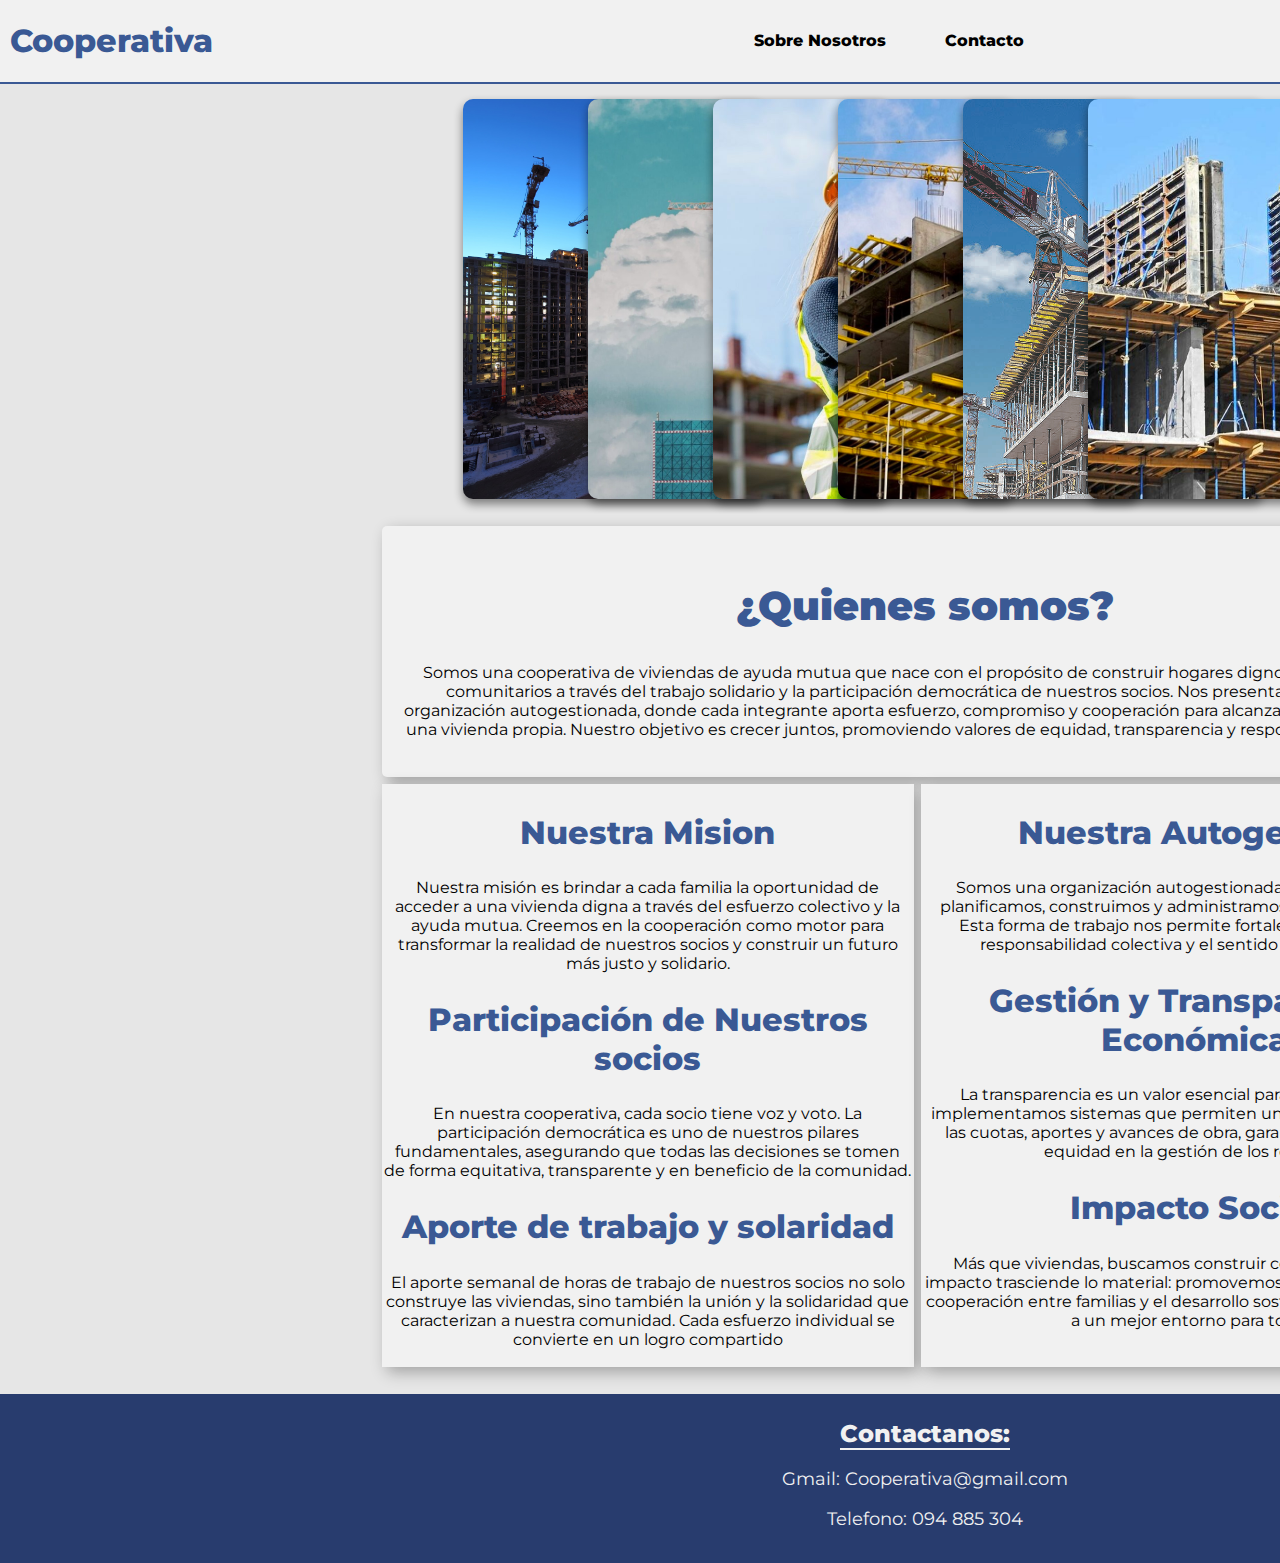
<file: index.html>
<!DOCTYPE html>
<html lang="en">
<head>
    <meta charset="UTF-8">
    <meta name="viewport" content="width=device-width, initial-scale=1.0">
    <link rel="stylesheet" href="style/fonts.css">
    <link rel="stylesheet" href="style/style.css">
    <title>Inicio</title>
</head>
<body class="BodyIndex">
    <header>
        <div>
        <H1>Cooperativa</H1>
        </div>
        <nav>
            <a href="#Quienes">Sobre Nosotros</a>
            <a href="">Contacto</a>
        </nav>
            <div>
            <a id="admin" href="admin.html">Administrador</a>
            <a id="Cuenta" href="login.html">Cuenta</a>
        </div>
    </header>
    
    <main>
        <!-- <div class="wrapper-imagenes">
            <div class="ContenedorImagenes">
                <img src="imagenes/R.jpeg" alt="Imagen de Ejemplo"/>
                <img src="imagenes/minarandom.jpeg" alt="Wacha Turbia"/>
                <img class="Gustavo" src="imagenes/Imagen3.jpg" alt="Edificios Lol"/>
            </div>
        </div> -->
        <div class="container">
            
            <img class="card" src="imagenes/R.jpeg" alt="lol">
            <img class="card" src="imagenes/Imagen3.jpg" alt="lol">
            <img class="card" src="imagenes/minarandom.jpeg" alt="lol">
            <img class="card" src="imagenes/R (1).jpeg" alt="lol">
            <img class="card" src="imagenes/image.png" alt="lol">
            <img class="card" src="imagenes/salovanje-saveti-1-1024x683.jpg" alt="lol">
                
        </div>


        <div>
        <div class="Textos">
            <div id="Quienes" class="Quienes">
                <h2>¿Quienes somos?</h2>
                <p>
                    Somos una cooperativa de viviendas de ayuda mutua
                    que nace con el propósito de construir hogares dignos y fortalecer
                    lazos comunitarios a través del trabajo solidario y la participación democrática
                    de nuestros socios. Nos presentamos como una organización autogestionada,
                    donde cada integrante aporta esfuerzo, compromiso y cooperación para alcanzar el sueño común
                    de una vivienda propia. Nuestro objetivo es crecer juntos, promoviendo valores de equidad,
                    transparencia y responsabilidad colectiva.
                </p>
            </div>
            
            <div class="CuadradoTextIzquierda">
                <h2>Nuestra Mision</h2>
                <p>
                Nuestra misión es brindar a cada familia la oportunidad de acceder a una vivienda digna
                a través del esfuerzo colectivo y la ayuda mutua. Creemos en la cooperación
                como motor para transformar la realidad de nuestros socios y construir
                un futuro más justo y solidario.
                </p>
                <h2>Participación de Nuestros socios</h2>
                <p>
                En nuestra cooperativa, cada socio tiene voz y voto.
                La participación democrática es uno de nuestros pilares fundamentales,
                asegurando que todas las decisiones se tomen de forma equitativa,
                transparente y en beneficio de la comunidad.
                </p>
                <h2>Aporte de trabajo y solaridad</h2>
                <p>
                El aporte semanal de horas de trabajo de nuestros socios
                no solo construye las viviendas, sino también la unión y la solidaridad
                que caracterizan a nuestra comunidad. Cada esfuerzo individual
                se convierte en un logro compartido
                </p>
            </div>
            <div class="CuadradoTextDerecha">
                <h2>Nuestra Autogestión</h2>
                <p>Somos una organización autogestionada: los mismos socios planificamos,
                construimos y administramos nuestros proyectos.
                Esta forma de trabajo nos permite fortalecer la confianza,
                la responsabilidad colectiva y el sentido de pertenencia.             
                </p>
                <h2>Gestión y Transparencia Económica</h2>
                <p>
                La transparencia es un valor esencial para nosotros.
                Por eso implementamos sistemas que permiten un seguimiento claro de las cuotas,
                aportes y avances de obra, garantizando
                confianza y equidad en la gestión de los recursos.
                </p>
                <h2>Impacto Social</h2>
                <p>
                Más que viviendas, buscamos construir comunidad.
                Nuestro impacto trasciende lo material: promovemos la integración social,
                la cooperación entre familias y el desarrollo sostenible, 
                contribuyendo a un mejor entorno para todos.
                </p>
            </div>
        </div>
    </main>
    <footer>
        <h2>Contactanos:</h2>
        <p>Gmail: Cooperativa@gmail.com</p>
        <p>Telefono: 094 885 304</p>
    </footer>
</body>
</html>
</file>
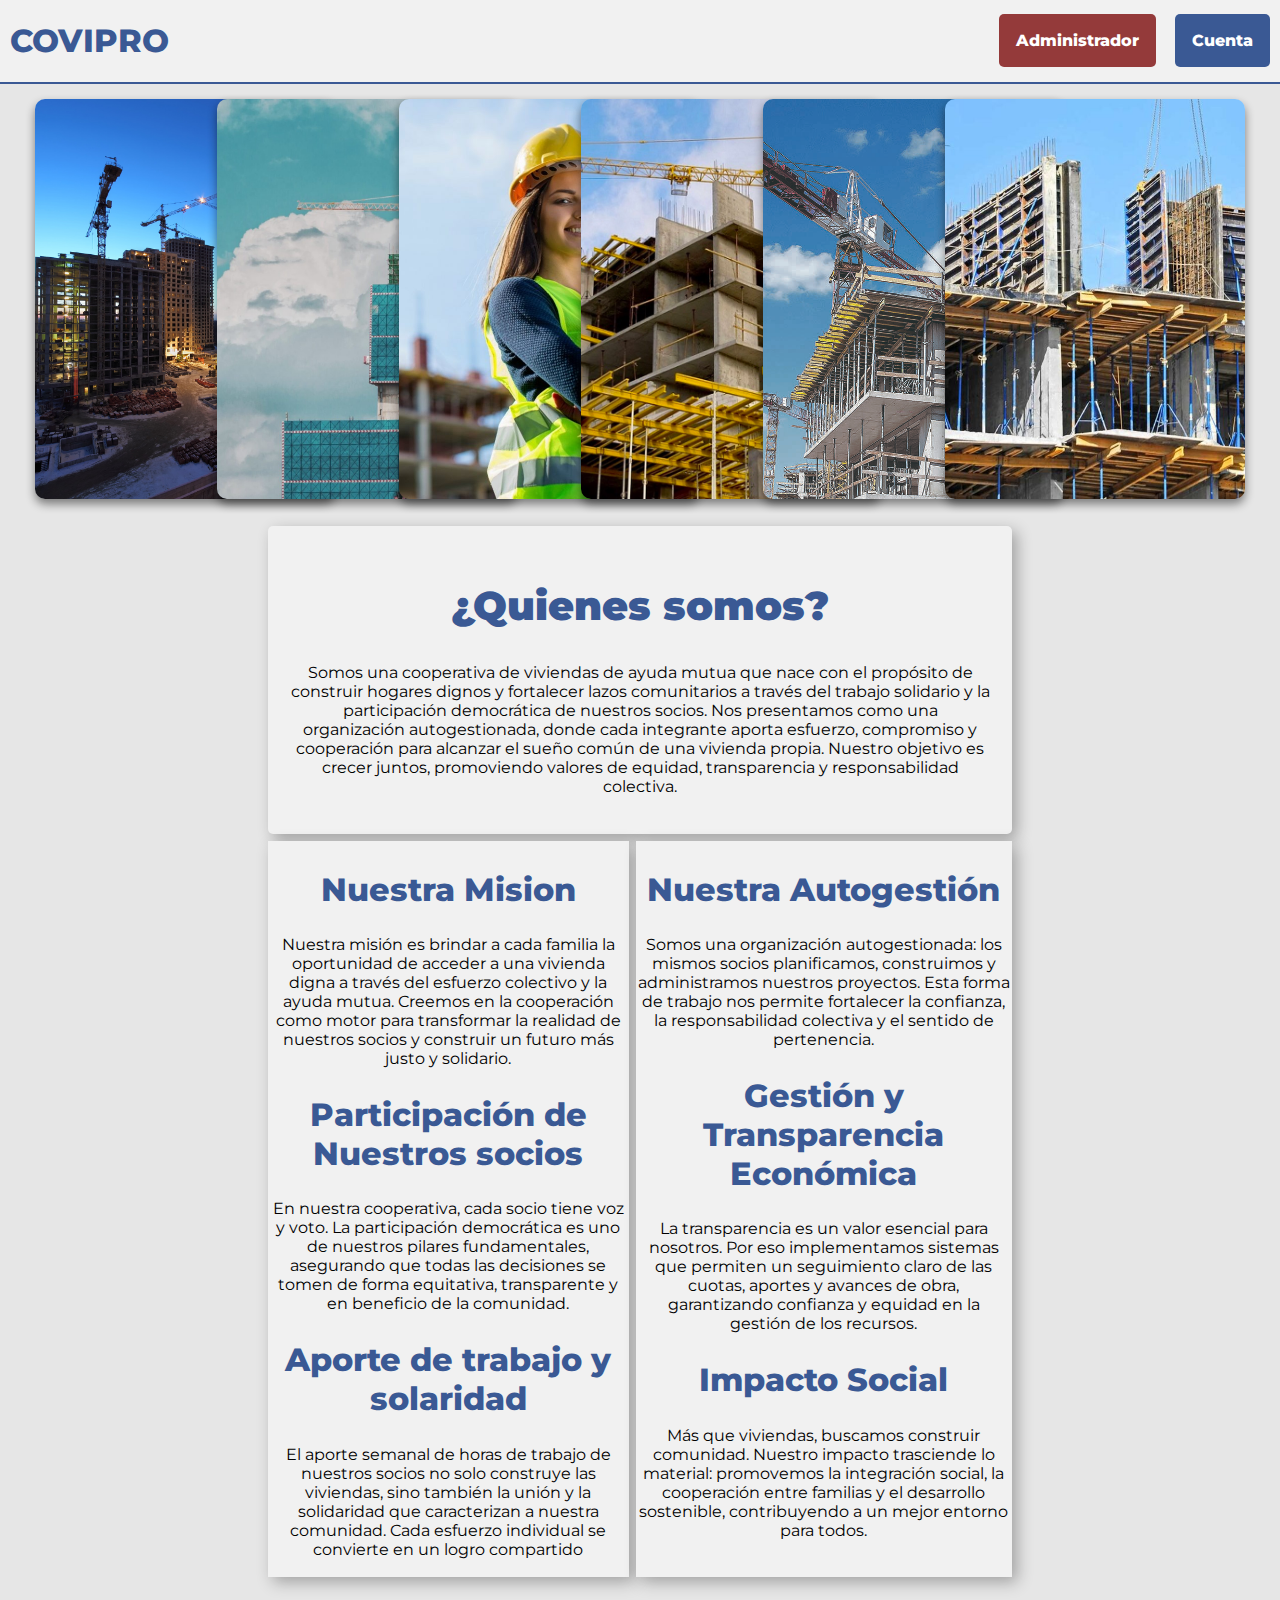
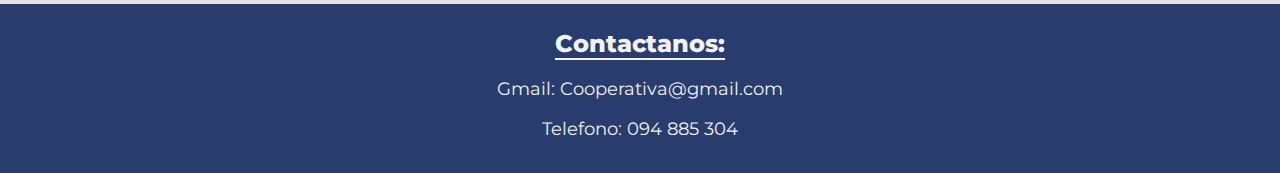
<file: Coperativa/index.html>
<!DOCTYPE html>
<html lang="en">
<head>
    <meta charset="UTF-8">
    <meta name="viewport" content="width=device-width, initial-scale=1.0">
    <link rel="stylesheet" href="style/fonts.css">
    <link rel="stylesheet" href="style/style.css">
    <title>Inicio</title>
</head>
<body class="BodyIndex">
    <header>
        <div>
        <H1>COVIPRO</H1>
        </div>
        <nav>
        </nav>
            <div>
            <a id="admin" href="admin.html">Administrador</a>
            <a id="Cuenta" href="login.html">Cuenta</a>
        </div>
    </header>
    
    <main>
        <div class="container">
            <img class="card" src="imagenes/R.jpeg" alt="lol">
            <img class="card" src="imagenes/Imagen3.jpg" alt="lol">
            <img class="card" src="imagenes/minarandom.jpeg" alt="lol">
            <img class="card" src="imagenes/R (1).jpeg" alt="lol">
            <img class="card" src="imagenes/image.png" alt="lol">
            <img class="card" src="imagenes/salovanje-saveti-1-1024x683.jpg" alt="lol">
        </div>


        <div>
        <div class="Textos">
            <div id="Quienes" class="Quienes">
                <h2>¿Quienes somos?</h2>
                <p>
                    Somos una cooperativa de viviendas de ayuda mutua
                    que nace con el propósito de construir hogares dignos y fortalecer
                    lazos comunitarios a través del trabajo solidario y la participación democrática
                    de nuestros socios. Nos presentamos como una organización autogestionada,
                    donde cada integrante aporta esfuerzo, compromiso y cooperación para alcanzar el sueño común
                    de una vivienda propia. Nuestro objetivo es crecer juntos, promoviendo valores de equidad,
                    transparencia y responsabilidad colectiva.
                    
                </p>
            </div>
            
            <div class="CuadradoTextIzquierda">
                <h2>Nuestra Mision</h2>
                <p>
                Nuestra misión es brindar a cada familia la oportunidad de acceder a una vivienda digna
                a través del esfuerzo colectivo y la ayuda mutua. Creemos en la cooperación
                como motor para transformar la realidad de nuestros socios y construir
                un futuro más justo y solidario.
                </p>
                <h2>Participación de Nuestros socios</h2>
                <p>
                En nuestra cooperativa, cada socio tiene voz y voto.
                La participación democrática es uno de nuestros pilares fundamentales,
                asegurando que todas las decisiones se tomen de forma equitativa,
                transparente y en beneficio de la comunidad.
                </p>
                <h2>Aporte de trabajo y solaridad</h2>
                <p>
                El aporte semanal de horas de trabajo de nuestros socios
                no solo construye las viviendas, sino también la unión y la solidaridad
                que caracterizan a nuestra comunidad. Cada esfuerzo individual
                se convierte en un logro compartido
                </p>
            </div>
            <div class="CuadradoTextDerecha">
                <h2>Nuestra Autogestión</h2>
                <p>Somos una organización autogestionada: los mismos socios planificamos,
                construimos y administramos nuestros proyectos.
                Esta forma de trabajo nos permite fortalecer la confianza,
                la responsabilidad colectiva y el sentido de pertenencia.             
                </p>
                <h2>Gestión y Transparencia Económica</h2>
                <p>
                La transparencia es un valor esencial para nosotros.
                Por eso implementamos sistemas que permiten un seguimiento claro de las cuotas,
                aportes y avances de obra, garantizando
                confianza y equidad en la gestión de los recursos.
                </p>
                <h2>Impacto Social</h2>
                <p>
                Más que viviendas, buscamos construir comunidad.
                Nuestro impacto trasciende lo material: promovemos la integración social,
                la cooperación entre familias y el desarrollo sostenible, 
                contribuyendo a un mejor entorno para todos.
                </p>
            </div>
        </div>
    </main>
    <footer>
        <h2>Contactanos:</h2>
        <p>Gmail: Cooperativa@gmail.com</p>
        <p>Telefono: 094 885 304</p>
    </footer>
</body>
</html>
</file>
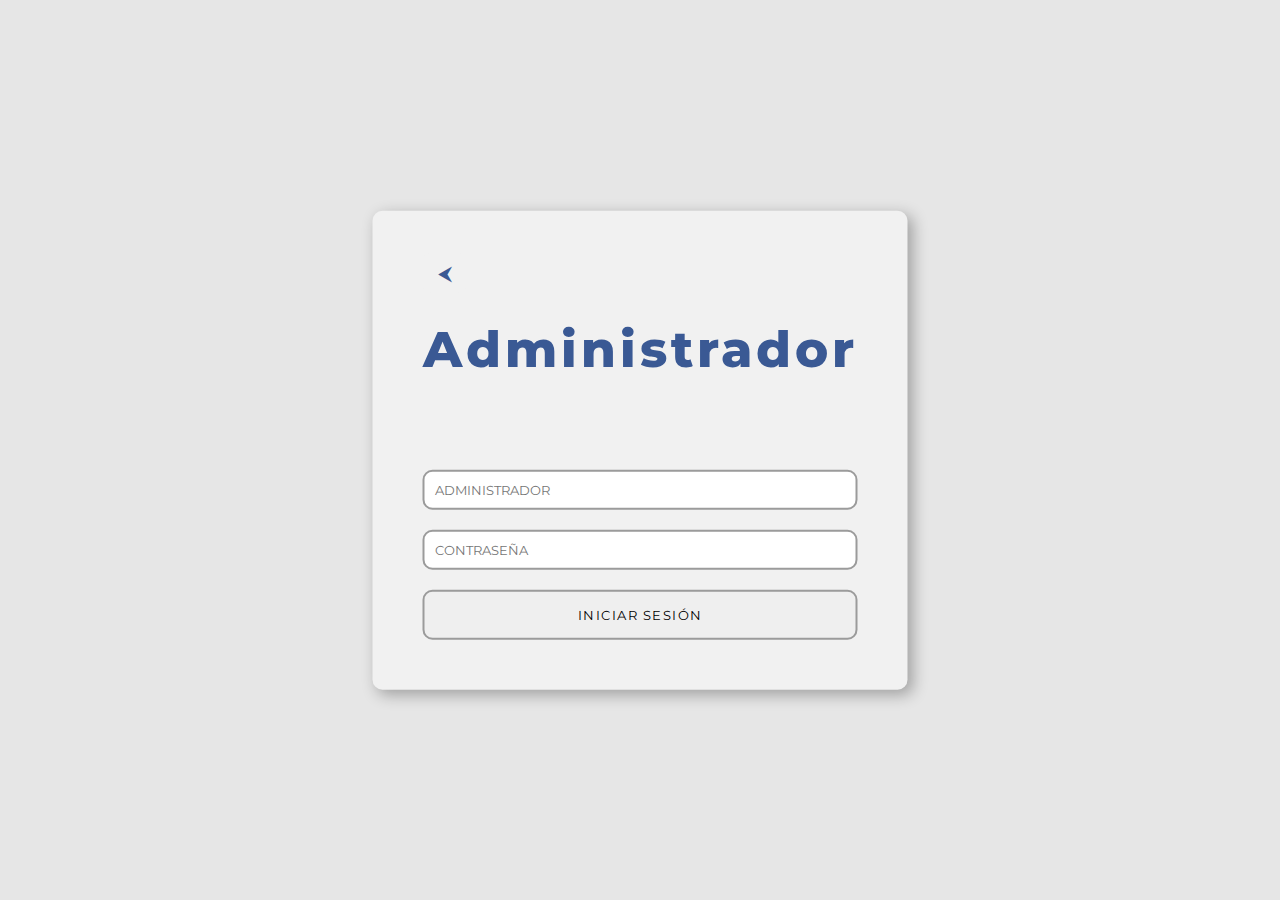
<file: admin.html>
<!DOCTYPE html>
<html lang="en">
<head>
    <meta charset="UTF-8">
    <link rel="stylesheet" href="style/fonts.css">
    <link rel="stylesheet" href="style/style.css">
    <title>Administración</title>
</head>
<body class="BodyLogin">
    <form class="FormRegistro" action="api/validaradmin.php" method="POST">
        
        <a href="index.html" class="btn-volver">⮜</a>            
        <h1>Administrador</h1>
        <div class="ordenLogin">

            
            <div>
            <input type="text" placeholder="ADMINISTRADOR" id=regAdmin name="Administrador" required minlength="3" maxlength="25" />
            </div>
            
            <div>
            <input type="password" placeholder="CONTRASEÑA" id="regPass" name="Contrasena" required />
            </div>
            
            <label class="ErrorLogin" id="error-label" >
            Usuario o contraseña incorrectos</label>

            <input type="submit" value="INICIAR SESIÓN">
            

        </div>
    </div>
    </form>

    <script src="js/error.js"></script>
</body>
</html>
</file>
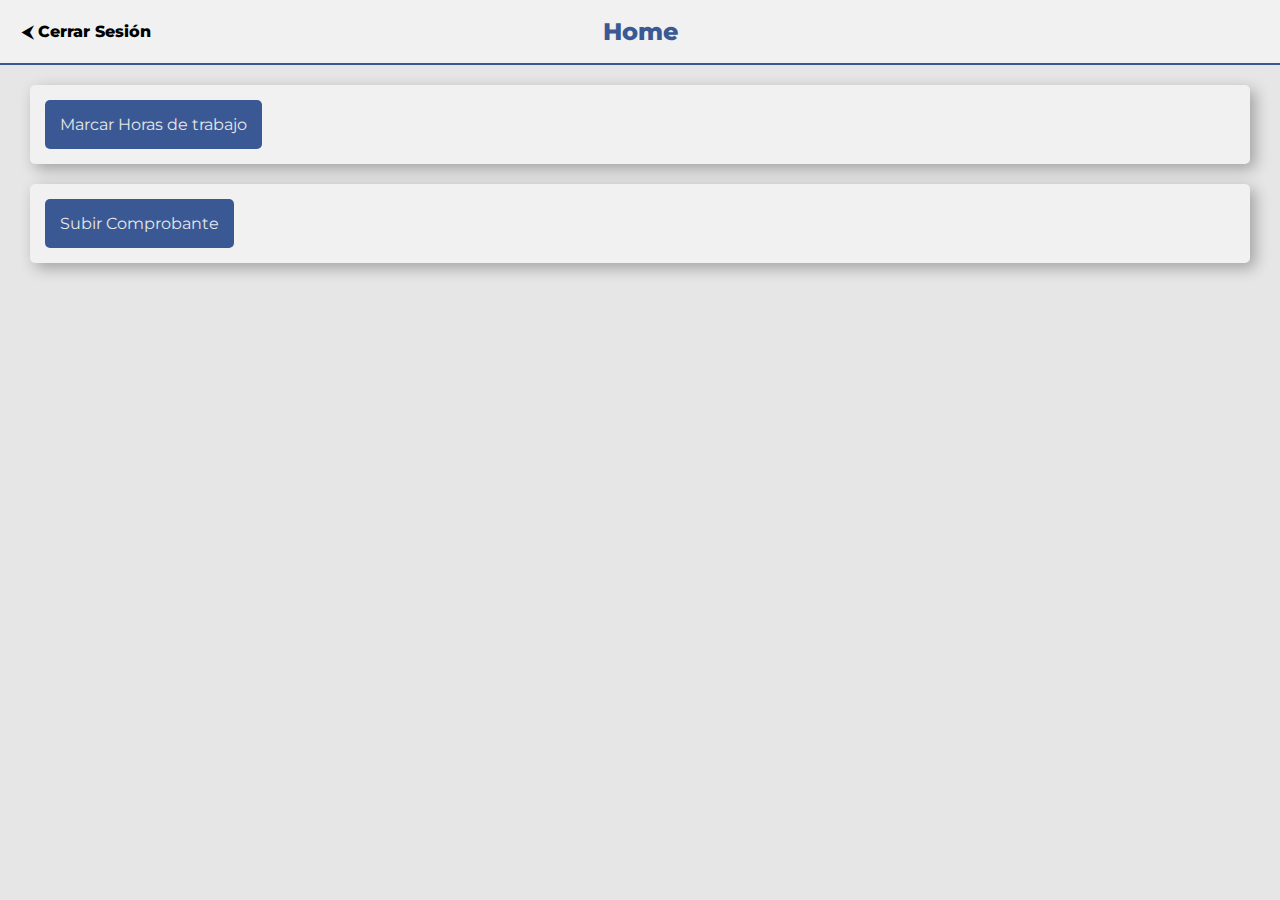
<file: home.html>
<!DOCTYPE html>
<html lang="en">
<head>
    <meta charset="UTF-8">
    <meta name="viewport" content="width=device-width, initial-scale=1.0">
    <link rel="stylesheet" href="style/fonts.css">
    <link rel="stylesheet" href="style/style.css">
    <title>Home</title>
</head>
<body class="BodyHome">
<header class="HeaderHomes">
    
        <a href="api/Logout.php">⮜ Cerrar Sesión</a>
   
    
    
        <h2>Home</h2>
    

</header>

<main>
    <div class="DivisorHome">
        
        <div>
            <a class="HorasTrabajo" href="#" onclick="toggleMenu(event, 'menuHoras')">Marcar Horas de trabajo</a>
            <form method="post" class="menu-horas" id="menuHoras" action="api/horas.php">
                <label for="HoraInicio">Inicio de Horario</label>
                <input type="time" name="RegHoraInicio" id="HoraInicio" required>

                <label for="HoraFinal">Final de Horario</label>
                <input type="time" name="RegHoraFinal" id="HoraFinal" required>

                <label for="Fecha">Fecha de su Horario</label>
                <input type="date" name="RegFecha" id="Fecha" required>

                <input type="submit" value="Enviar">
            </form>
        </div>

        
        <div>
            <a class="ComprobantePago" href="#" onclick="toggleMenu(event, 'menuComprobante')">Subir Comprobante</a>
            <form class="menu-comprobante" id="menuComprobante" action="api/comprobantes.php" method="post" enctype="multipart/form-data">
                <label for="referencia">Número de referencia:</label>
                <input type="text" id="referencia" name="referencia" placeholder="Ej: 123456789" required>

                <label for="comprobante">Selecciona tu comprobante:</label>
                <input type="file" id="comprobante" name="comprobante" accept=".jpg,.jpeg,.png,.pdf" required>
                <p class="nota">Formatos permitidos: JPG, PNG o PDF (máx. 5 MB)</p>

                <button type="submit">Enviar</button>
            </form>
        </div>
    </div>
</main>

<script src="js/home.js"></script>
</body>
</html>
</file>
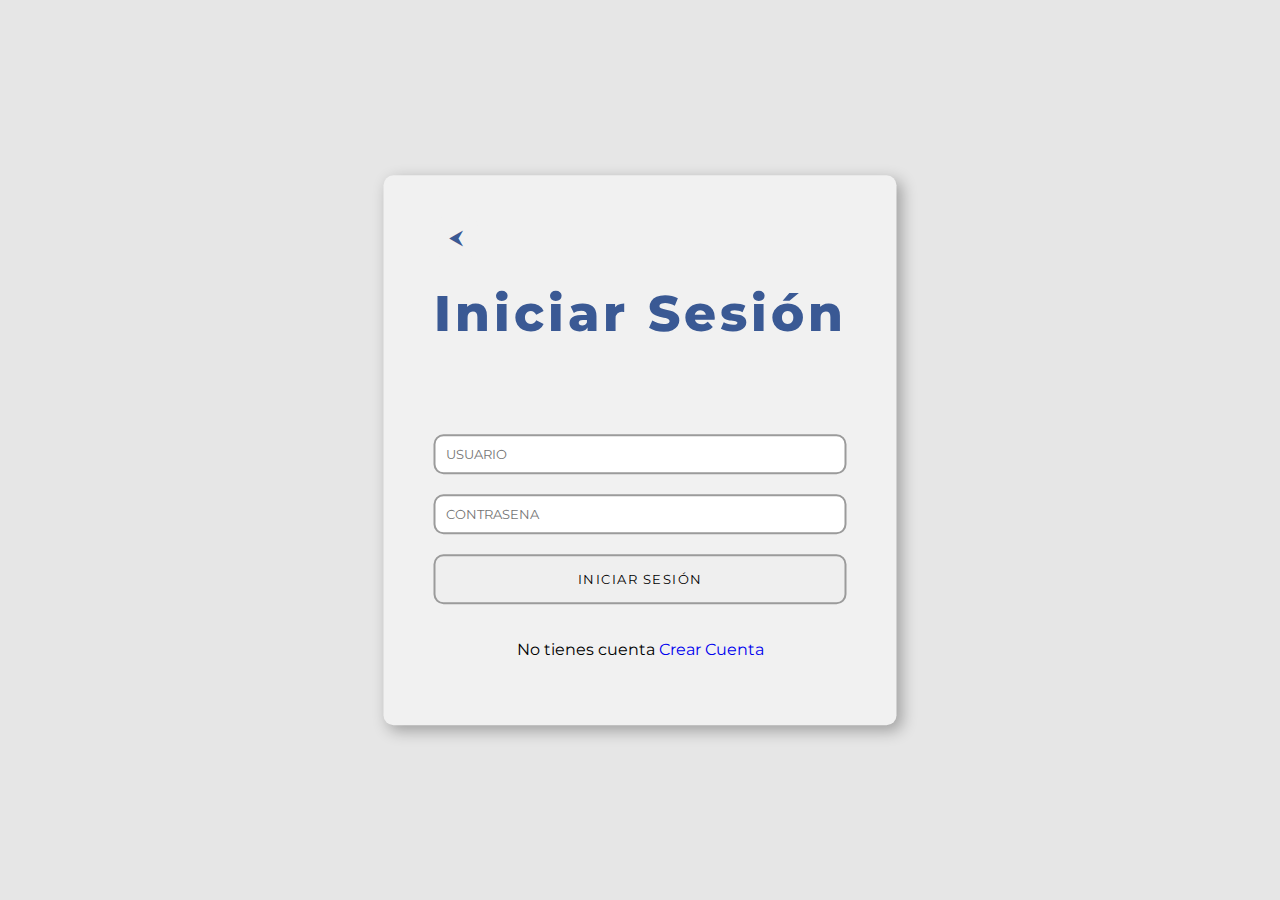
<file: login.html>
<!DOCTYPE html>
<html lang="en">
<head>
    <meta charset="UTF-8">
    <link rel="stylesheet" href="style/fonts.css">
    <link rel="stylesheet" href="style/style.css">
    <title>Inicio Sesion</title>
</head>


<body class="BodyLogin">
    <form autocomplete="off" action="api/login.php" class="FormRegistro" method="post">
        
        <a href="index.html" class="btn-volver">⮜</a>            
        <h1>Iniciar Sesión</h1>
        <div class="ordenLogin">
            
            <div>
            <input type="text" placeholder="USUARIO" id=regUser name="usuario" required minlength="3" maxlength="25" />
            </div>
            
            <div>
            <input type="password" placeholder="CONTRASENA" id="regPass" name="contrasena" required />
            </div>
            
            <label class="ErrorLogin" id="error-label" >
            Usuario o contraseña incorrectos</label>

            <input type="submit" value="INICIAR SESIÓN">
            
            <p>No tienes cuenta <a href="register.html">Crear Cuenta</a></p>
        </div>
    </div>
    </form>

<script src="js/error.js"></script>
</body>
</html>
</file>
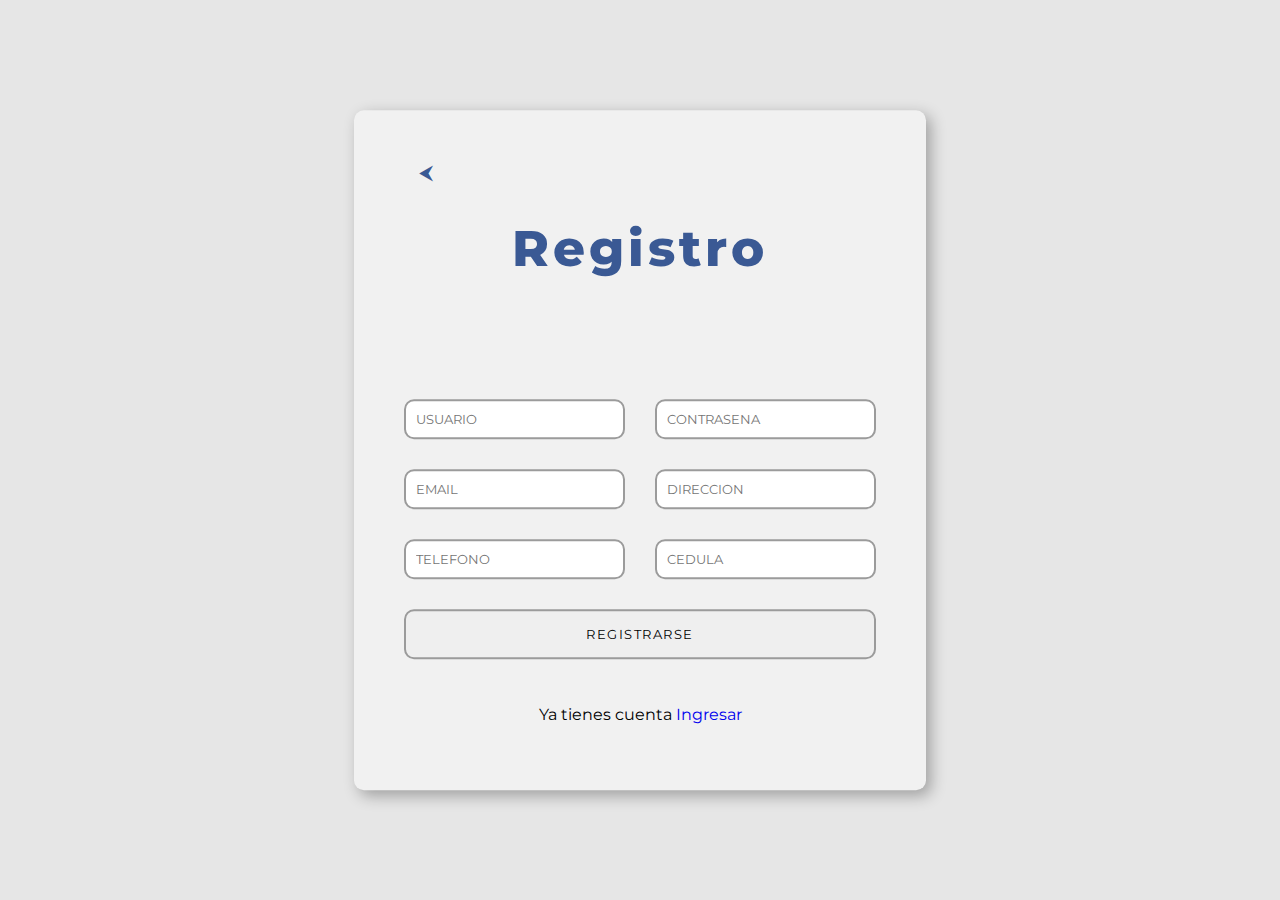
<file: register.html>
<!DOCTYPE html>
<html lang="en">
<head>
    <meta charset="UTF-8">
    <link rel="stylesheet" href="style/fonts.css">
    <link rel="stylesheet" href="style/style.css">
    <title>Registro</title>
</head>
<body class="BodyRegistro">
    <form  action="api/register.php"  method="POST" class="FormRegistro">
    
        <a href="index.html" class="btn-volver">⮜</a>
        <div class="ordenformulario">
            <h1>Registro</h1>
            
            <div>
            <input type="text" placeholder="USUARIO" id=regUser name="Usuario" required minlength="3" maxlength="25" />
            </div>
            
            <div>
            <input type="password" placeholder="CONTRASENA" id="regPass" name="Contrasena" required />
            </div>
            
            <div class="divisionesformulario">
            <input type="email" placeholder="EMAIL" id="regEmail" name="Email" />
            </div>
            
            <div class="divisionesformulario">
            <input type="text" placeholder="DIRECCION" id="regDireccion" name="Direccion" required />
            </div>
            
            <div class="divisionesformulario">
            <input type="tel" placeholder="TELEFONO" id="regTelefono" name="Telefono" required>
            </div>
            
            <div class="divisionesformulario">
            <input type="text" placeholder="CEDULA" id="regCedula" name="Cedula" minlength="8" maxlength="9"  required />
            </div>
            
            <input type="submit" value="REGISTRARSE">
            
            <p>Ya tienes cuenta <a href="login.html">Ingresar</a></p>
        </div>
    </div>
    </form>
</body>
</html>
</file>
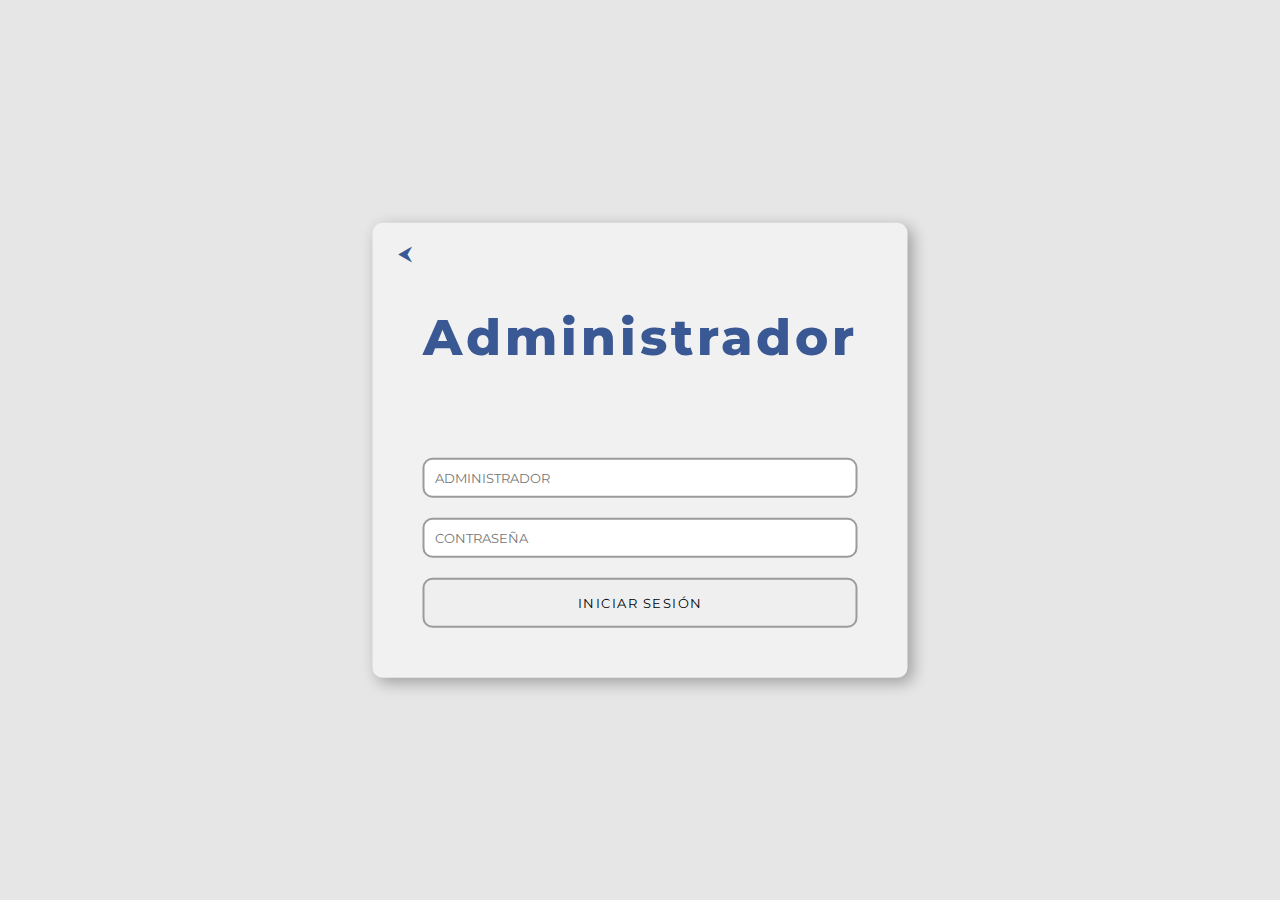
<file: Coperativa/admin.html>
<!DOCTYPE html>
<html lang="en">
<head>
    <meta charset="UTF-8">
    <link rel="stylesheet" href="style/fonts.css">
    <link rel="stylesheet" href="style/style.css">
    <title>Administración</title>
</head>
<body class="BodyLogin">
    <form class="FormRegistro" action="api/validaradmin.php" method="POST">
        
        <a href="index.html" class="btn-volver">⮜</a>            
        <h1>Administrador</h1>
        <div class="ordenLogin">

            
            <div>
            <input type="text" placeholder="ADMINISTRADOR" id=regAdmin name="Administrador" required minlength="3" maxlength="25" />
            </div>
            
            <div>
            <input type="password" placeholder="CONTRASEÑA" id="regPass" name="Contrasena" required minlength="3" maxlength="30" />
            </div>
            
            <label class="ErrorLogin" id="error-label" >
            Usuario o contraseña incorrectos</label>

            <input type="submit" value="INICIAR SESIÓN">
            

        </div>
    </div>
    </form>

    <script src="js/error.js"></script>
</body>
</html>
</file>
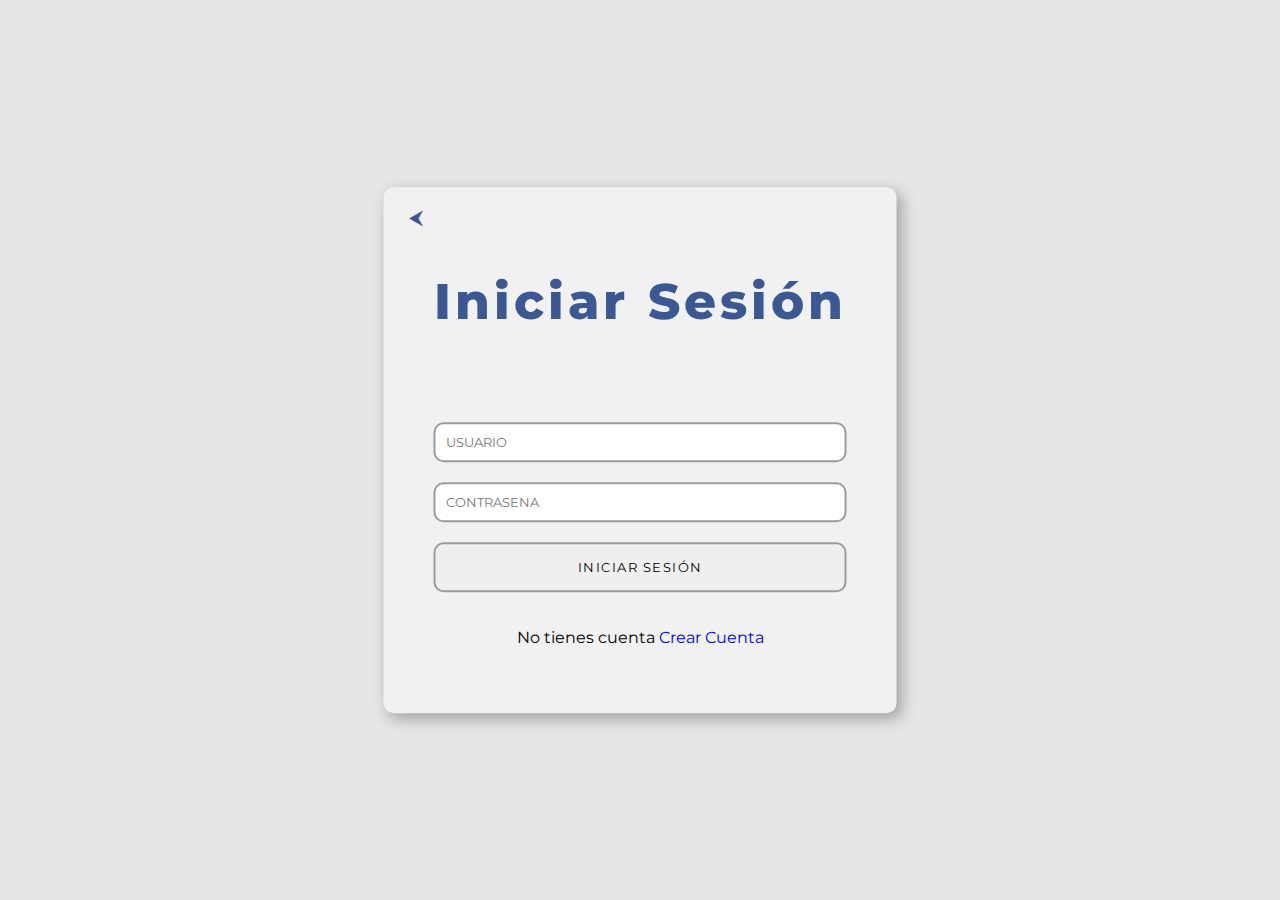
<file: Coperativa/login.html>
<!DOCTYPE html>
<html lang="en">
<head>
    <meta charset="UTF-8">
    <link rel="stylesheet" href="style/fonts.css">
    <link rel="stylesheet" href="style/style.css">
    <title>Inicio Sesion</title>
</head>


<body class="BodyLogin">
    <form autocomplete="off" action="api/login.php" class="FormRegistro" method="post">
        
        <a href="index.html" class="btn-volver">⮜</a>            
        <h1>Iniciar Sesión</h1>
        <div class="ordenLogin">
            
            <div>
            <input type="text" placeholder="USUARIO" id=regUser name="usuario" required minlength="3" maxlength="25" />
            </div>
            
            <div>
            <input type="password" placeholder="CONTRASENA" id="regPass" name="contrasena" required minlength="3" maxlength="30"/>
            </div>
            
            <label class="ErrorLogin" id="error-label" >
            Usuario o contraseña incorrectos</label>

            <input type="submit" value="INICIAR SESIÓN">
            
            <p>No tienes cuenta <a href="register.html">Crear Cuenta</a></p>
        </div>
    </div>
    </form>

<script src="js/error.js"></script>
</body>
</html>
</file>
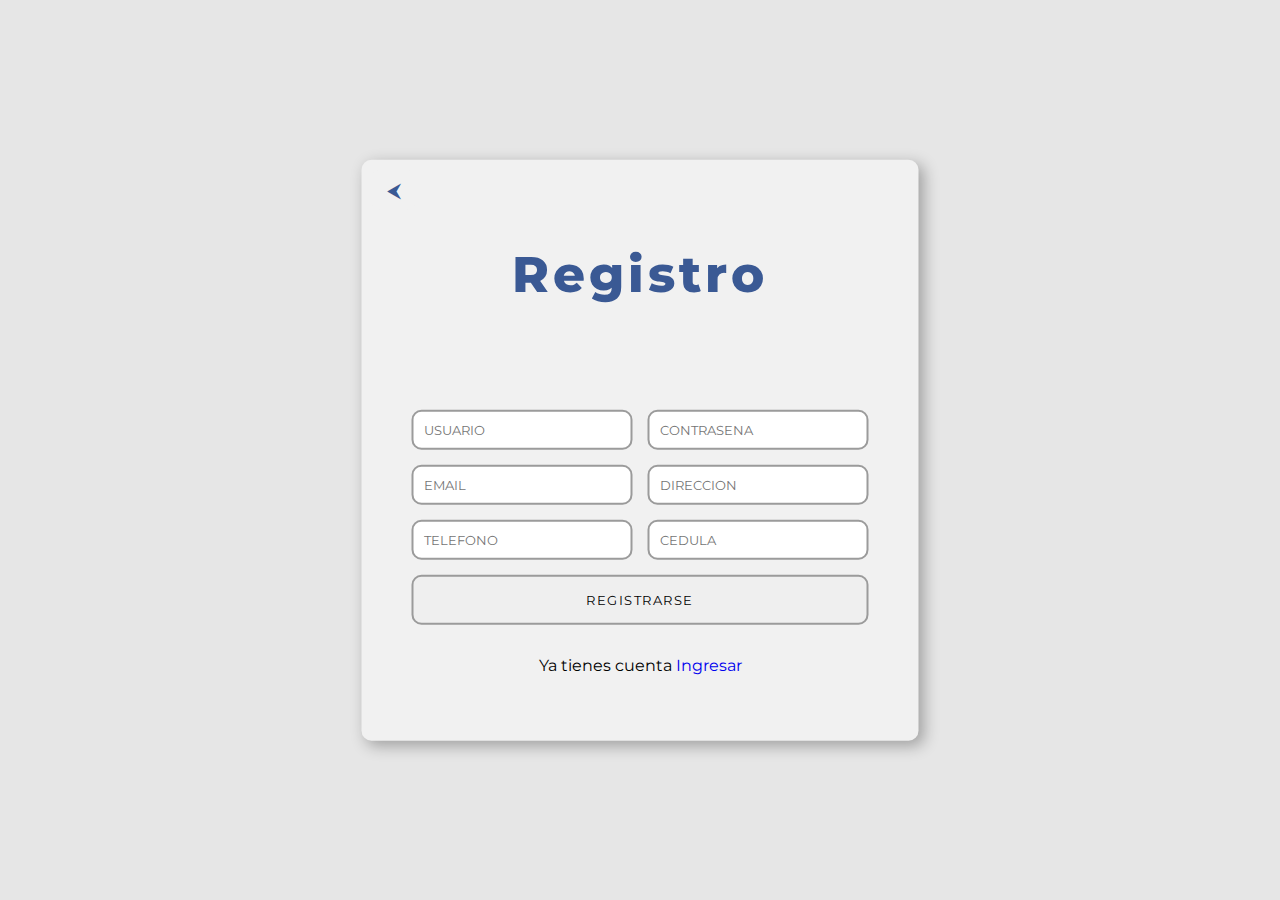
<file: Coperativa/register.html>
<!DOCTYPE html>
<html lang="en">
<head>
    <meta charset="UTF-8">
    <link rel="stylesheet" href="style/fonts.css">
    <link rel="stylesheet" href="style/style.css">
    <title>Registro</title>
</head>
<body class="BodyRegistro">
    <form  action="api/register.php"  method="POST" class="FormRegistro">
    
        <a href="index.html" class="btn-volver">⮜</a>
        <div class="ordenformulario">
            <h1>Registro</h1>
            
            <div>
            <input type="text" placeholder="USUARIO" id=regUser name="Usuario" required minlength="3" maxlength="25" />
            </div>
            
            <div>
            <input type="password" placeholder="CONTRASENA" id="regPass" name="Contrasena" required minlength="8" maxlength="30"/>
            </div>
            
            <div class="divisionesformulario">
            <input type="email" placeholder="EMAIL" id="regEmail" name="Email" minlength="15" maxlength="30"/>
            </div>
            
            <div class="divisionesformulario">
            <input type="text" placeholder="DIRECCION" id="regDireccion" name="Direccion" required maxlength="25" minlength="8" />
            </div>
            
            <div class="divisionesformulario">
            <input type="tel" placeholder="TELEFONO" id="regTelefono" name="Telefono" required minlength="9" maxlength="9">
            </div>
            
            <div class="divisionesformulario">
            <input type="text" placeholder="CEDULA" id="regCedula" name="Cedula" minlength="8" maxlength="9"  required />
            </div>
            
            <input type="submit" value="REGISTRARSE">
            
            <p>Ya tienes cuenta <a href="login.html">Ingresar</a></p>
        </div>
    </div>
    </form>
</body>
</html>
</file>
<file: style/fonts.css>
/* Fuente Montserrat */

@font-face {
    font-family: Montserrat;
    src: url(../style/Fuentes/static/Montserrat-Thin.ttf) format("truetype"); 
    font-style: normal;
    font-weight: 100;
}

@font-face {
    font-family: Montserrat;
    src: url(../style/Fuentes/static/Montserrat-Light.ttf) format("truetype");
    font-style: normal;
    font-weight: 300;
}

@font-face {
    font-family: Montserrat;
    src: url(../style/Fuentes/static/Montserrat-Regular.ttf) format("truetype");
    font-style: normal;
    font-weight: 400;
}

@font-face {
    font-family: Montserrat;
    src: url(../style/Fuentes/static/Montserrat-ExtraBold.ttf) format("truetype");
    font-weight: 800;
    font-style: normal;
}

@font-face {
    font-family: Montserrat;
    src: url(../style/Fuentes/static/Montserrat-Black.ttf) format("truetype");
    font-style: bolder;
    font-size: large;
    font-weight: 900;
}
</file>
<file: style/style.css>
/* Inicio de Clases Body */
body {
    margin: 0;
}

.BodyRegistro {
    margin: 0;
    background-color: rgb(230, 230, 230);
}

.BodyLogin {
    display: flex;
    margin: 0;
    background-color: rgb(230, 230, 230);
    flex-direction: column;
}

.BodyIndex {
    margin: 0;
    background-color: rgb(230, 230, 230);
    display: grid;
    place-items: center;
}

.BodyHome {
    margin: 0;
    background-color: rgb(230, 230, 230);
}
/* Final de Clases Body */


/* Inicio de estilos de Index*/
.GridIndex {
    display: grid;
    grid-template-areas: 
    "header header header"
    "main"
    "footer footer footer";
}

header {
    color: rgb(58, 89, 148);
    background-color: rgb(241, 241, 241);
    display: flex;
    align-items: center;      
    justify-content: space-between;
    font-family: Montserrat;
    border-bottom: 2px solid rgb(58, 89, 148);
    width: 100%;
    gap: 10px;
    margin-bottom: 15px;
}

header h1 {
    margin-left: 10px;
}


header nav {
    display: flex;
    gap: 15px;
}

header a {
    text-align: center;
    font-family: Montserrat;
    font-weight: 800;
    padding: 15px;
    text-decoration: none;
    border: 2px solid transparent;
    border-radius: 5px;
    color: black;
    transition: background-color, color, font-weight;
    transition-duration: 0.5s;
    margin: 5px;
    box-sizing: content-box;
}

header a:hover {
    border: 2px solid transparent;
    background-color: rgb(145, 145, 145);
    color: rgb(241, 241, 241);
}

header a#Cuenta {
    text-align: center;
    font-family: Montserrat;
    font-weight: 800;
    padding: 15px;
    text-decoration: none;
    border: 2px solid transparent;
    border-radius: 5px;
    color: rgb(255, 255, 255);
    background-color: rgb(58, 89, 148);
    transition: background-color, color, font-weight;
    transition-duration: 0.5s;
    grid-column: 10 /span 1 ;
    justify-self: end;
    margin-right: 10px;
    margin-left: 10px;
}

header a#Cuenta:hover {
    text-decoration: none;
    font-weight: 800;
    color: rgb(58, 89, 148);
    background-color: rgb(255, 255, 255);
    cursor: pointer;
    border-color: rgb(58, 89, 148);

}

header a#admin {
    font-family: Montserrat;
    font-weight: 800;
    padding: 15px;
    text-decoration: none;
    border: 2px solid transparent;
    border-radius: 5px;
    color: rgb(255, 255, 255);
    background-color: rgb(148, 58, 58);
    transition: background-color, color, font-weight;
    transition-duration: 0.5s;
    grid-column-start: 4;
    grid-column-end: 5;
    grid-column: 9 /span 1;
    justify-self: end;
}

header a#admin:hover {
    color: rgb(148, 58, 58);
    background-color: rgb(255, 255, 255);
    cursor: pointer;
    border-color: rgb(148, 58, 58);
}

.HeaderHomes {
    display: flex;
    justify-content: space-between;
    align-items: center;
    position: relative;
    color: rgb(58, 89, 148);
    background-color: rgb(241, 241, 241);
    font-family: Montserrat;
    border-bottom: 2px solid rgb(58, 89, 148);
    width: 100%;
    gap: 10px;
}

.HeaderHomes h2 {
    position:absolute;
    left: 50%;
    transform: translateX(-50%);
    text-align: center;
}

.HeaderHomes a {
    text-align: center;
    font-family: Montserrat;
    font-weight: 800;
    padding: 15px;
    text-decoration: none;
    border: 2px solid transparent;
    border-radius: 5px;
    color: black;
    transition: background-color, color, font-weight;
    transition-duration: 0.5s;
    margin: 5px;
    box-sizing: content-box;
}

.HeaderHomes a:hover {
    border: 2px solid transparent;
    background-color: rgb(145, 145, 145);
    color: rgb(241, 241, 241);
}



.wrapper-imagenes {
    display: grid;
    place-items: center; 
    margin-top: 50% 50%;
}

.ContenedorImagenes {
    margin-top: 20px ;
    display: grid;
    grid-template-columns: repeat(4, 1fr);
    grid-template-rows: repeat(2, 1fr);
    gap: 15px;
    width: 1200px;
    animation-delay: 0.5;
    transition: transform 0.7s ease;
    justify-content: center;
    align-content: center;
}

.ContenedorImagenes img {
    overflow: hidden;
    width: 100%;
    height: 100%;
    border: 0px solid;
    border-radius: 10px;
    object-fit: cover;
        box-shadow: 5px 5px 15px rgba(0,0,0,0.3);
}

.ContenedorImagenes img:hover {
    transform: scale(1.10);
}



.ContenedorImagenes img:first-child {
    grid-column: span 3;
    grid-row: span 2;
}


.ContenedorImagenes img:last-child {
    grid-column: 4;
}

.Textos {
    display: grid;
    grid-template-columns: repeat(2, auto);
    grid-template-rows: auto auto;
    margin: 15px 20% 15px 20%;
    text-align: center;
    gap: 7px;
    padding: 10px;
    font-family: Montserrat;
    border: 2px solid transparent;
}

.Quienes {
    display: block;
    border: 2px solid transparent;
    background-color: rgb(241, 241, 241);
    border-radius: 5px;
    text-align: center;
    grid-column: span 2;
    padding: 20px;
    box-shadow: 5px 5px 15px rgba(0,0,0,0.3);
}

.Quienes h2 {
    font-weight: 900;
    color: rgb(58, 89, 148);
    font-size: 40px;
}

.CuadradoTextIzquierda {
    border: 2px solid transparent;
    background-color: rgb(241, 241, 241);
    box-shadow: 5px 5px 15px rgba(0,0,0,0.3);
}

.CuadradoTextIzquierda h2 {
    color: rgb(58, 89, 148);
    font-size: 32px;
}

.CuadradoTextDerecha {
    border: 2px solid transparent;
    background-color: rgb(241, 241, 241);
    box-shadow: 5px 5px 15px rgba(0,0,0,0.3);
}

.CuadradoTextDerecha h2 {
    color: rgb(58, 89, 148);
    font-size: 32px;
}
/* Footer siempre abajo */
footer {
    width: 100%;
    background-color: rgb(40, 60, 110);
    position: static;
    bottom: 0;
    left: 0;
    text-align: center;   
    color: rgb(241, 241, 241);
    font-family: Montserrat, sans-serif;
    font-size: 18px;
    font-weight: 400;
    padding: 15px 0;
    z-index: 100;
}

footer h2 {
    font-size: 24px;
    font-weight: 800;
    border-bottom: 2px solid rgb(241, 241, 241);
    padding-top: 10px;
    margin: auto;
    width: fit-content;
}




/* Final de Estilos de Index */

/* Inicio estilos de Registro */
.FormRegistro {
    position: absolute;
    left: 50%;
    top: 50%;
    transform: translate(-50%, -50%);
    background-color: rgb(241, 241, 241);
    box-sizing: border-box;
    padding: 50px;
    border-radius: 10px;
    box-shadow: 5px 5px 15px rgba(0,0,0,0.3);
}

.FormRegistro h1 {
    letter-spacing: 4px;
    text-align: center;
    grid-column: span 2;
    margin-bottom: 90px;
    font-family: Montserrat;
    font-weight: bolder;
    font-size: 50px;
    color: rgb(58, 89, 148);
}

.FormRegistro p {
    text-align: center;
    grid-column: span 2;
    grid-row: span 2;
    font-family: Montserrat;
}

.ordenformulario {
    display: grid;
    grid-template-columns: 1fr 1fr;
    box-sizing: border-box;
    gap: 30px;
}

.ordenformulario input:not([type="submit"]) {
    font-family: Montserrat;
    border: 2px rgb(155, 155, 155) solid;
    border-radius: 10px;
    box-sizing: content-box;
    padding: 10px;
}

.ordenformulario input[type="submit"] {
    font-family: Montserrat;
    border: 2px rgb(155, 155, 155) solid;
    border-radius: 10px;
    letter-spacing: 1.5px;
    padding-bottom: 15px;
    padding-top: 15px;
}

.ordenformulario input:not([type="submit"]):hover {
    outline: 2px solid rgb(58, 89, 148);
    border-color: rgb(58, 89, 148);
}

.ordenformulario input:not([type="submit"]):focus {
    outline: 1px solid rgb(58, 89, 148);
    border-color: rgb(58, 89, 148);
}

.ordenformulario a {
    text-decoration: none;
}

.ordenformulario a:hover {
    text-decoration: underline;
    font-weight: 900;
}

.ordenformulario input[type="submit"] {
    grid-column: span 2;
    grid-row: span 2;
    transition-property: background-color, color;
    transition-duration: 0.5s;
} 

.ordenformulario input[type="submit"]:hover {
    background-color: rgb(58, 89, 148);
    color: rgb(255, 255, 255);
    border-color: rgb(58, 89, 148);
    cursor: pointer;
    transition: 0.3;
}
/* Final de Estilos de Register*/



/* Inicio de Estilos de Login */

.ErrorLogin {
    display: none; 
    padding: 10px;
    color:rgb(175, 37, 37);
    font-weight:bold; 
    text-align:center;
    border: 2px solid rgb(175, 37, 37);
    border-radius: 8px;
    font-family: Montserrat;
    font-weight: 400;
    background-color: rgba(236, 116, 116, 0.63);
}

.ordenLogin {
    display: flex;
    flex-direction: column;
    grid-template-columns: 1fr;
    box-sizing: border-box;
    gap: 20px;
}

.ordenLogin input:not([type="submit"]) {
    width: 100%;
    font-family: Montserrat;
    border: 2px rgb(155, 155, 155) solid;
    border-radius: 10px;
    box-sizing: border-box;
    padding: 10px;
}

.ordenLogin input:not([type="submit"]):hover {
    outline: 2px solid rgb(58, 89, 148);
    border-color: rgb(58, 89, 148);
}

.ordenLogin input:not([type="submit"]):focus {
    outline: 1px solid rgb(58, 89, 148);
    border-color: rgb(58, 89, 148);
}

.ordenLogin input[type="submit"] {
    font-family: Montserrat;
    border: 2px rgb(155, 155, 155) solid;
    border-radius: 10px;
    letter-spacing: 1.5px;
    padding-top: 15px;
    padding-bottom: 15px;
}

.ordenLogin a {
    text-decoration: none;
    transition-property: underline;
    transition-duration: 0.5s;
}

.ordenLogin a:hover {
    font-weight: 900;
}

.ordenLogin input[type="submit"] {
    grid-column: span 2;
    grid-row: span 2;
    transition-property: background-color, color;
    transition-duration: 0.5s;
} 

.ordenLogin input[type="submit"]:hover {
    background-color: rgb(58, 89, 148);
    color: rgb(255, 255, 255);
    border-color: rgb(58, 89, 148);
    cursor: pointer;
    transition: 0.3;
}
/* Final de Estilos de Login*/




/* Inicio Boton de regreso */
.btn-volver {
    top: 15px;
    left: 15px;
    text-decoration: none;
    background-color: rgb(241, 241, 241);
    color: rgb(58, 89, 148);
    padding: 8px 15px;
    border-radius: 8px;
    font-family: Montserrat;
    font-size: 20px;
    transition: 0.3s;
}

.btn-volver:hover {
    color:rgb(241, 241, 241);
    background-color: rgb(40, 60, 110);
}
/* Final Boton de regreso */



/* Inicio de estilos de Home Users */


.DivisorHome {
    grid-template-columns: repeat(2, 1fr);
    margin: 10px;
}

.DivisorHome div {
    background-color: rgb(241, 241, 241);
    margin: auto;
    padding: 10px;
    font-family: Montserrat;
    box-shadow: 5px 5px 15px rgba(0,0,0,0.3);
    text-decoration: none;
    border: 5px solid transparent;
    border-radius: 5px;
    display: grid;
    margin: 20px 20px;
}

.DivisorHome div a {
    background-color: rgb(58, 89, 148);
    padding: 10px;
    border: 5px solid transparent;
    border-radius: 5px;
    color: rgb(230, 230, 230);
    text-decoration: none;
    transition: background-color, color, font-weight;
    transition-duration: 0.5s;
    box-sizing: content-box;
    width: fit-content;
    
}

.DivisorHome div a:hover {
    background-color: rgb(145, 145, 145);
}


.menu-horas {
    display: none;
    margin-top: 20px;
    padding: 15px;
    background-color: rgb(241, 241, 241);
    border-radius: 8px;
    box-shadow: 5px 5px 15px rgba(0,0,0,0.3);
}

.menu-horas label {
    display: block;
    margin-bottom: 5px;
}

.menu-horas input {
    display: block;
    margin-bottom: 15px;
    padding: 8px;
    border-radius: 5px;
    border: 1px solid rgb(150, 150, 150);
    font-family: Montserrat;
}

.menu-horas input[type="submit"] {
    background-color: rgb(58, 89, 148);
    color: white;
    cursor: pointer;
    transition: 0.3s;
    border: none;
    margin: 20px;
}

.menu-horas input[type="submit"]:hover {
    background-color: rgb(40, 60, 110);
    }



.menu-comprobante {
    display: none;
    margin-top: 10px;
    padding: 15px;
    background-color: rgb(241, 241, 241);
    border-radius: 8px;
    box-shadow: 5px 5px 15px rgba(0,0,0,0.3);
    }

.menu-comprobante label {
    display: block;
    margin-top: 10px;
    font-family: Montserrat;
    font-weight: bold;
    }

.menu-comprobante input[type="file"],
.menu-comprobante input[type="text"] {
    
    padding: 8px;
    margin-top: 5px;
    border-radius: 5px;
    border: 1px solid rgb(150, 150, 150);
    font-family: Montserrat;
    box-sizing: border-box;
    }


.menu-comprobante .nota {
    font-size: 12px;
    color: #777;
    margin-top: 5px;
    }

.menu-comprobante button {
    margin-top: 15px;
    width: 100%;
    padding: 10px;
    border: none;
    background-color: rgb(58, 89, 148);
    color: white;
    font-family: Montserrat;
    font-size: 16px;
    border-radius: 5px;
    cursor: pointer;
    transition: 0.3s;
    }

.menu-comprobante button:hover {
    background-color: rgb(40, 60, 110);
    }

.cerrarsesion {
    margin-right: 10px;
}

/* Final de estilos de Home Users */

/* Inicio de estilos de Home Admins*/

.HomeAdmin {
    background-color: rgb(241, 241, 241);
    box-sizing: content-box;
    margin: 10px auto 10px auto;
    box-shadow: 5px 5px 15px rgba(0,0,0,0.3);
    width: 75%;
    border: 2px solid transparent;
    border-radius: 5px;
}

.HomeAdmin h2 {
    font-family: Montserrat;
    font-size: 32px;
    text-align: center;
    background-color: #f4f4f4;
    padding: 10px;
    margin: auto;
    border: 7px solid transparent;
    border-radius: 7px;
}

.tabla-usuarios {
    width: 100%;
    border-collapse: separate;  /* permite border-radius */
    border-spacing: 0;          /* sin espacio entre celdas */
    font-family: Montserrat, sans-serif;
    table-layout: fixed;
    text-align: center;
}

.DatosUsuarios th {
    background-color: #f4f4f4;
    font-weight: bold;
    border: 1px solid transparent;
    padding: 10px;
    text-align: center;
    border-right: 1px solid black;
}


/* Inicio de donde se muestran los datos de los usuarios */

.DatosUsuarios td {
    background-color: rgb(231, 231, 231);
    padding: 7px;
}

.DatosUsuarios th:first-child {
    border-top-left-radius: 10px;
}

.DatosUsuarios th:last-child {
    border-top-right-radius: 10px;
}

.DatosUsuarios th:last-child {
    border-right: none;
}

.DatosUsuarios th:not(:first-child) {
    border-left: 1px solid black;
}

.tabla-usuarios a {
    color: #007bff;
    text-decoration: none;
}
.tabla-usuarios a:hover {
    text-decoration: underline;
}

/* Final de donde se muestran los datos de los usuarios */

/* Final de estilo de Home Admins*/

/* Lol */

.container {
    display: flex;
    gap: 10px;
    align-items: center;
    justify-content: center;
}

.card {
    object-fit: cover;
    width: 300px;
    height: 400px;
    background-color: #f5e237;
    border-radius: 10px;
    transition: 300ms ease-in-out;
    box-shadow: 0 5px 10px 0 #0a0a0a7c;
}

.card + .card {
    margin-left: -10%;
}

.card:hover {
    transform: rotate(-6deg);
}

.card:hover ~ .card {
    z-index: 1;
    translate: 60px;
}
</file>
<file: Coperativa/style/fonts.css>
/* Fuente Montserrat */

@font-face {
    font-family: Montserrat;
    src: url(../style/Fuentes/static/Montserrat-Thin.ttf) format("truetype"); 
    font-style: normal;
    font-weight: 100;
}

@font-face {
    font-family: Montserrat;
    src: url(../style/Fuentes/static/Montserrat-Light.ttf) format("truetype");
    font-style: normal;
    font-weight: 300;
}

@font-face {
    font-family: Montserrat;
    src: url(../style/Fuentes/static/Montserrat-Regular.ttf) format("truetype");
    font-style: normal;
    font-weight: 400;
}

@font-face {
    font-family: Montserrat;
    src: url(../style/Fuentes/static/Montserrat-ExtraBold.ttf) format("truetype");
    font-weight: 800;
    font-style: normal;
}

@font-face {
    font-family: Montserrat;
    src: url(../style/Fuentes/static/Montserrat-Black.ttf) format("truetype");
    font-style: bolder;
    font-size: large;
    font-weight: 900;
}
</file>
<file: Coperativa/style/style.css>
/* Inicio de Clases Body */
body {
    margin: 0;
    overflow-x: hidden;
}

.BodyRegistro {
    margin: 0;
    background-color: rgb(230, 230, 230);
}

.BodyLogin {
    display: flex;
    margin: 0;
    background-color: rgb(230, 230, 230);
    flex-direction: column;
}

.BodyIndex {
    margin: 0;
    background-color: rgb(230, 230, 230);
    display: grid;
    place-items: center;
}

.BodyHome {
    margin: 0;
    background-color: rgb(230, 230, 230);
}
/* Final de Clases Body */


/* Inicio de estilos de Index*/
.GridIndex {
    display: grid;
    grid-template-areas: 
    "header header header"
    "main"
    "footer footer footer";
}

header {
    color: rgb(58, 89, 148);
    background-color: rgb(241, 241, 241);
    display: flex;
    align-items: center;      
    justify-content: space-between;
    font-family: Montserrat;
    border-bottom: 2px solid rgb(58, 89, 148);
    width: 100%;
    gap: 10px;
    margin-bottom: 15px;
    max-width: 100%;
    min-width: 50%;
}

header h1 {
    margin-left: 10px;
}


header nav {
    display: flex;
    gap: 15px;
}

header a {
    text-align: center;
    font-family: Montserrat;
    font-weight: 800;
    padding: 15px;
    text-decoration: none;
    border: 2px solid transparent;
    border-radius: 5px;
    color: black;
    transition: background-color, color, font-weight;
    transition-duration: 0.5s;
    margin: 5px;
    box-sizing: content-box;
}

header a:hover {
    border: 2px solid transparent;
    background-color: rgb(145, 145, 145);
    color: rgb(241, 241, 241);
}

header a#Cuenta {
    text-align: center;
    font-family: Montserrat;
    font-weight: 800;
    padding: 15px;
    text-decoration: none;
    border: 2px solid transparent;
    border-radius: 5px;
    color: rgb(255, 255, 255);
    background-color: rgb(58, 89, 148);
    transition: background-color, color, font-weight;
    transition-duration: 0.5s;
    grid-column: 10 /span 1 ;
    justify-self: end;
    margin-right: 10px;
    margin-left: 10px;
}

header a#Cuenta:hover {
    text-decoration: none;
    font-weight: 800;
    color: rgb(58, 89, 148);
    background-color: rgb(255, 255, 255);
    cursor: pointer;
    border-color: rgb(58, 89, 148);

}

header a#admin {
    font-family: Montserrat;
    font-weight: 800;
    padding: 15px;
    text-decoration: none;
    border: 2px solid transparent;
    border-radius: 5px;
    color: rgb(255, 255, 255);
    background-color: rgb(148, 58, 58);
    transition: background-color, color, font-weight;
    transition-duration: 0.5s;
    grid-column-start: 4;
    grid-column-end: 5;
    grid-column: 9 /span 1;
    justify-self: end;
}

header a#admin:hover {
    color: rgb(148, 58, 58);
    background-color: rgb(255, 255, 255);
    cursor: pointer;
    border-color: rgb(148, 58, 58);
}

.HeaderHomes {
    display: flex;
    justify-content: space-between;
    align-items: center;
    position: relative;
    color: rgb(58, 89, 148);
    background-color: rgb(241, 241, 241);
    font-family: Montserrat;
    border-bottom: 2px solid rgb(58, 89, 148);
    width: 100%;
    gap: 10px;
}

.HeaderHomes h2 {
    position:absolute;
    left: 50%;
    transform: translateX(-50%);
    text-align: center;
}

.HeaderHomes a {
    text-align: center;
    font-family: Montserrat;
    font-weight: 800;
    padding: 15px;
    text-decoration: none;
    border: 2px solid transparent;
    border-radius: 5px;
    color: black;
    transition: background-color, color, font-weight;
    transition-duration: 0.5s;
    margin: 5px;
    box-sizing: content-box;
}

.HeaderHomes a:hover {
    border: 2px solid transparent;
    background-color: rgb(145, 145, 145);
    color: rgb(241, 241, 241);
}



.wrapper-imagenes {
    display: grid;
    place-items: center; 
    margin-top: 50% 50%;
}

.ContenedorImagenes {
    margin-top: 20px ;
    display: grid;
    grid-template-columns: repeat(4, 1fr);
    grid-template-rows: repeat(2, 1fr);
    gap: 15px;
    width: 1200px;
    animation-delay: 0.5;
    transition: transform 0.7s ease;
    justify-content: center;
    align-content: center;
}

.ContenedorImagenes img {
    overflow: hidden;
    width: 100%;
    height: 100%;
    border: 0px solid;
    border-radius: 10px;
    object-fit: cover;
    box-shadow: 5px 5px 15px rgba(0,0,0,0.3);
}

.ContenedorImagenes img:hover {
    transform: scale(1.10);
}



.ContenedorImagenes img:first-child {
    grid-column: span 3;
    grid-row: span 2;
}


.ContenedorImagenes img:last-child {
    grid-column: 4;
}

.Textos {
    display: grid;
    grid-template-columns: repeat(2, auto);
    grid-template-rows: auto auto;
    margin: 15px 20% 15px 20%;
    text-align: center;
    gap: 7px;
    padding: 10px;
    font-family: Montserrat;
    border: 2px solid transparent;
}

.Quienes {
    display: block;
    border: 2px solid transparent;
    background-color: rgb(241, 241, 241);
    border-radius: 5px;
    text-align: center;
    grid-column: span 2;
    padding: 20px;
    box-shadow: 5px 5px 15px rgba(0,0,0,0.3);
}

.Quienes h2 {
    font-weight: 900;
    color: rgb(58, 89, 148);
    font-size: 40px;
}

.CuadradoTextIzquierda {
    border: 2px solid transparent;
    background-color: rgb(241, 241, 241);
    box-shadow: 5px 5px 15px rgba(0,0,0,0.3);
}

.CuadradoTextIzquierda h2 {
    color: rgb(58, 89, 148);
    font-size: 32px;
}

.CuadradoTextDerecha {
    border: 2px solid transparent;
    background-color: rgb(241, 241, 241);
    box-shadow: 5px 5px 15px rgba(0,0,0,0.3);
}

.CuadradoTextDerecha h2 {
    color: rgb(58, 89, 148);
    font-size: 32px;
}
/* Footer siempre abajo */
footer {
    width: 100%;
    background-color: rgb(40, 60, 110);
    position: static;
    text-align: center;   
    color: rgb(241, 241, 241);
    font-family: Montserrat, sans-serif;
    font-size: 18px;
    font-weight: 400;
    padding: 15px 0;
    z-index: 100;
}

footer h2 {
    font-size: 24px;
    font-weight: 800;
    border-bottom: 2px solid rgb(241, 241, 241);
    padding-top: 10px;
    margin: auto;
    width: fit-content;
}




/* Final de Estilos de Index */

/* Inicio estilos de Registro */
.FormRegistro {
    position: absolute;
    left: 50%;
    top: 50%;
    transform: translate(-50%, -50%);
    background-color: rgb(241, 241, 241);
    box-sizing: border-box;
    padding: 50px;
    border-radius: 10px;
    box-shadow: 5px 5px 15px rgba(0,0,0,0.3);
}

.FormRegistro h1 {
    letter-spacing: 4px;
    text-align: center;
    grid-column: span 2;
    margin-bottom: 90px;
    font-family: Montserrat;
    font-weight: bolder;
    font-size: 50px;
    color: rgb(58, 89, 148);
}

.FormRegistro p {
    text-align: center;
    grid-column: span 2;
    grid-row: span 2;
    font-family: Montserrat;
}

.ordenformulario {
    display: grid;
    grid-template-columns: 1fr 1fr;
    box-sizing: border-box;
    gap: 15px;
}

.ordenformulario input:not([type="submit"]) {
    font-family: Montserrat;
    border: 2px rgb(155, 155, 155) solid;
    border-radius: 10px;
    box-sizing: content-box;
    padding: 10px;
}

.ordenformulario input[type="submit"] {
    font-family: Montserrat;
    border: 2px rgb(155, 155, 155) solid;
    border-radius: 10px;
    letter-spacing: 1.5px;
    padding-bottom: 15px;
    padding-top: 15px;
}

.ordenformulario input:not([type="submit"]):hover {
    outline: 2px solid rgb(58, 89, 148);
    border-color: rgb(58, 89, 148);
}

.ordenformulario input:not([type="submit"]):focus {
    outline: 1px solid rgb(58, 89, 148);
    border-color: rgb(58, 89, 148);
}

.ordenformulario a {
    text-decoration: none;
}

.ordenformulario a:hover {
    text-decoration: underline;
    font-weight: 900;
}

.ordenformulario input[type="submit"] {
    grid-column: span 2;
    grid-row: span 2;
    transition-property: background-color, color;
    transition-duration: 0.5s;
} 

.ordenformulario input[type="submit"]:hover {
    background-color: rgb(58, 89, 148);
    color: rgb(255, 255, 255);
    border-color: rgb(58, 89, 148);
    cursor: pointer;
    transition: 0.3;
}
/* Final de Estilos de Register*/



/* Inicio de Estilos de Login */

.ErrorLogin {
    display: none; 
    padding: 10px;
    color:rgb(175, 37, 37);
    font-weight:bold; 
    text-align:center;
    border: 2px solid rgb(175, 37, 37);
    border-radius: 8px;
    font-family: Montserrat;
    font-weight: 400;
    background-color: rgba(236, 116, 116, 0.63);
}

.ordenLogin {
    display: flex;
    flex-direction: column;
    grid-template-columns: 1fr;
    box-sizing: border-box;
    gap: 20px;
}

.ordenLogin input:not([type="submit"]) {
    width: 100%;
    font-family: Montserrat;
    border: 2px rgb(155, 155, 155) solid;
    border-radius: 10px;
    box-sizing: border-box;
    padding: 10px;
}

.ordenLogin input:not([type="submit"]):hover {
    outline: 2px solid rgb(58, 89, 148);
    border-color: rgb(58, 89, 148);
}

.ordenLogin input:not([type="submit"]):focus {
    outline: 1px solid rgb(58, 89, 148);
    border-color: rgb(58, 89, 148);
}

.ordenLogin input[type="submit"] {
    font-family: Montserrat;
    border: 2px rgb(155, 155, 155) solid;
    border-radius: 10px;
    letter-spacing: 1.5px;
    padding-top: 15px;
    padding-bottom: 15px;
}

.ordenLogin a {
    text-decoration: none;
    transition-property: underline;
    transition-duration: 0.5s;
}

.ordenLogin a:hover {
    font-weight: 900;
}

.ordenLogin input[type="submit"] {
    grid-column: span 2;
    grid-row: span 2;
    transition-property: background-color, color;
    transition-duration: 0.5s;
} 

.ordenLogin input[type="submit"]:hover {
    background-color: rgb(58, 89, 148);
    color: rgb(255, 255, 255);
    border-color: rgb(58, 89, 148);
    cursor: pointer;
    transition: 0.3;
}
/* Final de Estilos de Login*/




/* Inicio Boton de regreso */
.btn-volver {
 position: absolute;
    top: 10px;
    left: 10px;
    text-decoration: none;
    background-color: rgb(241, 241, 241);
    color: rgb(58, 89, 148);
    padding: 8px 15px;
    border-radius: 8px;
    font-family: Montserrat;
    font-size: 20px;
    transition: 0.3s;
    z-index: 10;
}

.btn-volver:hover {
    color:rgb(241, 241, 241);
    background-color: rgb(40, 60, 110);
}
/* Final Boton de regreso */



/* Inicio de estilos de Home Users */


.DivisorHome {
    grid-template-columns: repeat(2, 1fr);
    margin: 10px;
}

.DivisorHome div {
    background-color: rgb(241, 241, 241);
    margin: auto;
    padding: 10px;
    font-family: Montserrat;
    box-shadow: 5px 5px 15px rgba(0,0,0,0.3);
    text-decoration: none;
    border: 5px solid transparent;
    border-radius: 5px;
    display: grid;
    margin: 20px 20px;
}

.DivisorHome div a {
    background-color: rgb(58, 89, 148);
    padding: 10px;
    border: 5px solid transparent;
    border-radius: 5px;
    color: rgb(230, 230, 230);
    text-decoration: none;
    transition: background-color, color, font-weight;
    transition-duration: 0.5s;
    box-sizing: content-box;
    width: fit-content;
    
}

.DivisorHome div a:hover {
    background-color: rgb(145, 145, 145);
}


.menu-horas {
    display: none;
    margin-top: 20px;
    padding: 15px;
    background-color: rgb(241, 241, 241);
    border-radius: 8px;
    box-shadow: 5px 5px 15px rgba(0,0,0,0.3);
}

.menu-horas label {
    display: block;
    margin-bottom: 5px;
}

.menu-horas input {
    display: block;
    margin-bottom: 15px;
    padding: 8px;
    border-radius: 5px;
    border: 1px solid rgb(150, 150, 150);
    font-family: Montserrat;
}

.menu-horas input[type="submit"] {
    background-color: rgb(58, 89, 148);
    color: white;
    cursor: pointer;
    transition: 0.3s;
    border: none;
    margin: 20px;
}

.menu-horas input[type="submit"]:hover {
    background-color: rgb(40, 60, 110);
    }



.menu-comprobante {
    display: none;
    margin-top: 10px;
    padding: 15px;
    background-color: rgb(241, 241, 241);
    border-radius: 8px;
    box-shadow: 5px 5px 15px rgba(0,0,0,0.3);
    }

.menu-comprobante label {
    display: block;
    margin-top: 10px;
    font-family: Montserrat;
    font-weight: bold;
    }

.menu-comprobante input[type="file"],
.menu-comprobante input[type="text"] {
    
    padding: 8px;
    margin-top: 5px;
    border-radius: 5px;
    border: 1px solid rgb(150, 150, 150);
    font-family: Montserrat;
    box-sizing: border-box;
    }


.menu-comprobante .nota {
    font-size: 12px;
    color: #777;
    margin-top: 5px;
    }

.menu-comprobante button {
    margin-top: 15px;
    width: 100%;
    padding: 10px;
    border: none;
    background-color: rgb(58, 89, 148);
    color: white;
    font-family: Montserrat;
    font-size: 16px;
    border-radius: 5px;
    cursor: pointer;
    transition: 0.3s;
    }

.menu-comprobante button:hover {
    background-color: rgb(40, 60, 110);
    }

.cerrarsesion {
    margin-right: 10px;
}

/* Final de estilos de Home Users */

/* Inicio de estilos de Home Admins*/

.HomeAdmin {
    background-color: rgb(241, 241, 241);
    box-sizing: content-box;
    margin: 10px auto 10px auto;
    box-shadow: 5px 5px 15px rgba(0,0,0,0.3);
    width: 75%;
    border: 2px solid transparent;
    border-radius: 5px;
}

.HomeAdmin h2 {
    font-family: Montserrat;
    font-size: 32px;
    text-align: center;
    background-color: #f4f4f4;
    padding: 10px;
    margin: auto;
    border: 7px solid transparent;
    border-radius: 7px;
}

.tabla-usuarios {
    width: 100%;
    border-collapse: separate;  /* permite border-radius */
    border-spacing: 0;          /* sin espacio entre celdas */
    font-family: Montserrat, sans-serif;
    table-layout: fixed;
    text-align: center;
}

.DatosUsuarios th {
    background-color: #f4f4f4;
    font-weight: bold;
    border: 1px solid transparent;
    padding: 10px;
    text-align: center;
    border-right: 1px solid black;
}


/* Inicio de donde se muestran los datos de los usuarios */

.DatosUsuarios td {
    background-color: rgb(231, 231, 231);
    padding: 7px;
}

.DatosUsuarios th:first-child {
    border-top-left-radius: 10px;
}

.DatosUsuarios th:last-child {
    border-top-right-radius: 10px;
}

.DatosUsuarios th:last-child {
    border-right: none;
}

.DatosUsuarios th:not(:first-child) {
    border-left: 1px solid black;
}

.tabla-usuarios a {
    color: #007bff;
    text-decoration: none;
}
.tabla-usuarios a:hover {
    text-decoration: underline;
}

.btn-aprobar {
    text-align: center;
    font-family: Montserrat;
    font-weight: 800;
    padding: 8px;
    text-decoration: none;
    border: 2px solid transparent;
    border-radius: 5px;
    color: rgb(255, 255, 255);
    background-color: rgb(58, 89, 148);
    transition: background-color, color, font-weight;
    transition-duration: 0.5s;
}

.btn-aprobar:hover {
    text-decoration: none;
    font-weight: 800;
    color: rgb(58, 89, 148);
    background-color: rgb(255, 255, 255);
    cursor: pointer;
    border-color: rgb(58, 89, 148);

}

/* Final de donde se muestran los datos de los usuarios */

/* Final de estilo de Home Admins*/

.container {
    display: flex;
    gap: 10px;
    align-items: center;
    justify-content: center;
}

.card {
    width: 100%;        
    max-width: 300px;     
    aspect-ratio: 3 / 4;  
    object-fit: cover;    
    border-radius: 10px;
    transition: 300ms ease-in-out;
    box-shadow: 0 5px 10px 0 #0a0a0a7c;
}

/* Cuando la pantalla sea menor a 600px */
@media (max-width: 600px) {

    .card {
        max-width: 200px;   /* antes 300px */
        aspect-ratio: 3 / 4;
    }

    .card + .card {
        margin-left: -15%;  /* separacion ajustada para pantallas chicas */
    }

    .card:hover ~ .card {
        translate: 25px;    /* menos desplazamiento en pantallas chicas */
    }
}



.card + .card {
    margin-left: -10%;
}

.card:hover {
    transform: rotate(-6deg);
}

.card:hover ~ .card {
    z-index: 1;
    translate: 60px;
}

.headVerComprobante {
    background-color: red;
}



        .ContainerVer {
            max-width: 900px;
            margin: 50px auto;
            padding: 20px;
            background-color: white;
            border: 1px solid #ccc;
            border-radius: 8px;
            box-shadow: 0 0 10px rgba(0, 0, 0, 0.1);
            font-family: Montserrat;
            text-align: center;
            position: relative;
        }

        .tablaVer {
            width: 100%;
            border-collapse: collapse;
            margin-top: 20px;
            text-align: center;
            position: relative;
        }

        .tablaVer th,
        td {
            padding: 12px;
            border: 1px solid #ddd;
            text-align: left;
            text-align: center;
        }

        th {
            background-color: #e9ecef;
        }

        .btn-view {
            background-color: #007bff;
            color: white;
            padding: 5px 10px;
            text-decoration: none;
            border-radius: 4px;
            display: inline-block;
        }

        .btn-view:hover {
            opacity: 0.8;
        }

        .status-pendiente {
            color: orange;
            font-weight: bold;
        }

        .status-verificado {
            color: green;
            font-weight: bold;
        }

        .status-rechazado {
            color: red;
            font-weight: bold;
        }
</file>
